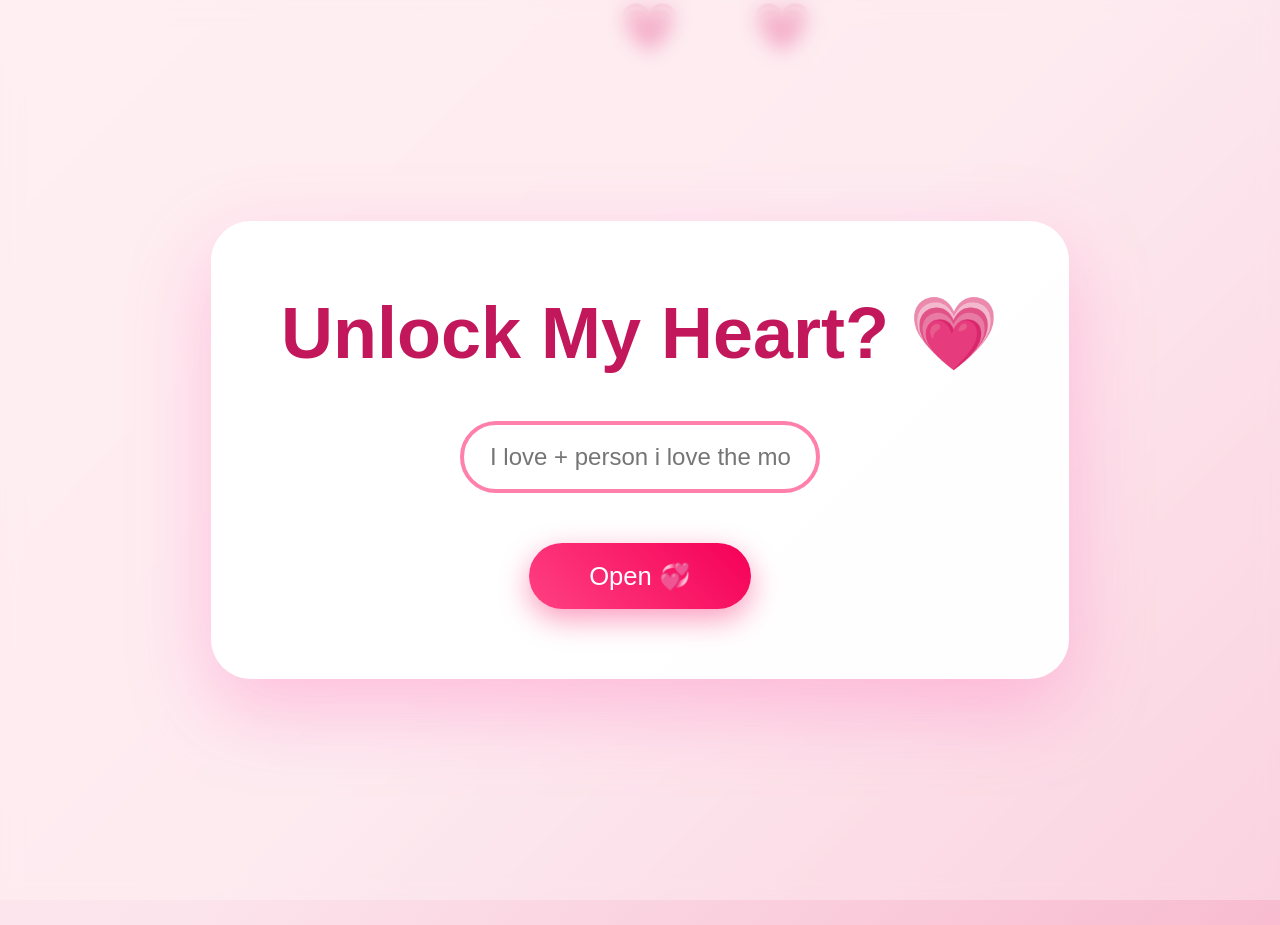
<file: index.html>
<!DOCTYPE html>
<html lang="en">
<head>
  <meta charset="UTF-8">
  <meta name="viewport" content="width=device-width, initial-scale=1.0, maximum-scale=1.0, user-scalable=no">
  <title>For My Sweetheart!! 💕</title>
  <style>
    * { margin:0; padding:0; box-sizing:border-box; }
    body {
      font-family: 'Comic Sans MS', cursive, sans-serif;
      color: #fff;
      height: 100vh;
      overflow: hidden;
      background: linear-gradient(135deg, #ffebee 0%, #fce4ec 50%, #f8bbd0 100%);
      position: relative;
    }

    .hearts-bg {
      position: fixed;
      inset: 0;
      pointer-events: none;
      z-index: 0;
    }
    .heart-float {
      position: absolute;
      font-size: clamp(24px, 6vw, 48px);
      color: rgba(255,105,180,0.65);
      animation: floatHeart 14s linear infinite;
      text-shadow: 0 0 15px rgba(255,255,255,0.9);
    }
    @keyframes floatHeart {
      0%   { transform: translateY(120vh) rotate(0deg) scale(0.8); opacity: 0.8; }
      100% { transform: translateY(-40vh) rotate(1080deg) scale(1.2); opacity: 0; }
    }

    /* Password page */
    #loginPage {
      position: fixed;
      inset: 0;
      display: flex;
      align-items: center;
      justify-content: center;
      background: rgba(255,245,248,0.4);
      backdrop-filter: blur(10px);
      z-index: 20;
      transition: opacity 1.4s ease, transform 1.4s ease;
    }
    #loginPage.hidden {
      opacity: 0;
      transform: scale(1.1);
      pointer-events: none;
    }
    .login-box {
      background: rgba(255,255,255,0.96);
      border-radius: 40px;
      padding: clamp(45px, 12vw, 70px);
      box-shadow: 0 30px 80px rgba(255,105,180,0.35);
      text-align: center;
      max-width: 92%;
      color: #c2185b;
      animation: cutePulse 5s ease-in-out infinite;
      transition: background 0.6s ease, border-color 0.6s ease, box-shadow 0.6s ease;
    }
    @keyframes cutePulse {
      0%,100% { transform: scale(1); }
      50%     { transform: scale(1.03); }
    }
    .login-box.wrong {
      background: rgba(255,235,235,0.96) !important;
      border: 4px solid #ef5350 !important;
      box-shadow: 0 30px 80px rgba(239,83,80,0.45) !important;
    }
    .login-box.correct {
      background: rgba(232,245,233,0.96) !important;
      border: 4px solid #66bb6a !important;
      box-shadow: 0 30px 80px rgba(102,187,106,0.45) !important;
    }
    .login-box h1 { font-size: clamp(2.8em, 10vw, 4.5em); margin-bottom: 30px; }
    .login-box .hint-container {
      width: 100%;
      max-width: 360px;
      margin: 15px auto 25px;
      overflow-x: auto;
      white-space: nowrap;
      -webkit-overflow-scrolling: touch;
      scrollbar-width: none;
    }
    .login-box .hint-container::-webkit-scrollbar { display: none; }
    .login-box input {
      width: 100%;
      max-width: 360px;
      padding: 18px 26px;
      margin: 15px 0 25px;
      border: 4px solid #ff80ab;
      border-radius: 999px;
      font-size: 1.5em;
      text-align: center;
      outline: none;
      transition: border-color 0.3s;
    }
    .login-box input:focus { border-color: #f50057; }
    .login-box button {
      background: linear-gradient(45deg, #ff4081, #f50057);
      color: white;
      border: none;
      padding: 18px 60px;
      font-size: 1.6em;
      border-radius: 999px;
      cursor: pointer;
      box-shadow: 0 10px 30px rgba(245,0,87,0.4);
      transition: all 0.35s;
    }
    .login-box button:hover {
      transform: translateY(-6px) scale(1.08);
      box-shadow: 0 15px 40px rgba(245,0,87,0.6);
    }

    /* Main content */
    #mainContent {
      opacity: 0;
      transition: opacity 1.6s ease;
      pointer-events: none;
      position: relative;
      height: 100vh;
    }
    #mainContent.visible { opacity: 1; pointer-events: auto; }

    canvas {
      border: clamp(4px, 1.5vw, 7px) solid #ec407a;
      background: rgba(255,245,248,0.92);
      border-radius: clamp(24px, 7vw, 40px);
      box-shadow: 0 0 clamp(40px, 10vw, 70px) rgba(236,64,122,0.35);
      display: block;
      margin: clamp(15px, 5vw, 25px) auto;
      max-width: 98%;
      max-height: 80vh;
      touch-action: none;
    }

    /* Score text - bigger & bolder on mobile */
    .score-text {
      fill: #c2185b;
      font-weight: 900;
      font-family: 'Segoe UI', Tahoma, Geneva, Verdana, sans-serif;
      text-shadow: 3px 3px 8px rgba(0,0,0,0.4);
    }

    /* Win screen after 10 */
    #winScreen {
      position: fixed;
      inset: 0;
      background: rgba(255,245,248,0.88);
      backdrop-filter: blur(12px);
      display: none;
      flex-direction: column;
      align-items: center;
      justify-content: center;
      z-index: 15;
      text-align: center;
      color: #c2185b;
    }
    #winScreen h2 { font-size: clamp(3em, 12vw, 5em); margin-bottom: 30px; }
    #openLetterBtn {
      background: #ff4081;
      color: white;
      border: none;
      padding: 20px 70px;
      font-size: clamp(1.6em, 6vw, 2.2em);
      border-radius: 999px;
      cursor: pointer;
      margin-top: 40px;
      box-shadow: 0 12px 35px rgba(255,64,129,0.5);
      transition: all 0.4s;
    }
    #openLetterBtn:hover { transform: scale(1.12) translateY(-8px); box-shadow: 0 18px 50px rgba(255,64,129,0.7); }

    /* Letter screen */
    #letterScreen {
      position: fixed;
      inset: 0;
      background: rgba(255,245,248,0.94);
      backdrop-filter: blur(14px);
      display: none;
      align-items: center;
      justify-content: center;
      z-index: 25;
      padding: clamp(20px, 6vw, 40px);
      opacity: 0;
      transform: translateY(60px) scale(0.88);
      transition: opacity 1.1s ease-out, transform 1.1s cubic-bezier(0.34, 1.56, 0.64, 1);
    }
    #letterScreen.visible {
      opacity: 1;
      transform: translateY(0) scale(1);
    }
    #letterContent {
      background: #ffffff;
      border-radius: 44px;
      padding: clamp(55px, 13vw, 90px);
      max-width: 94%;
      max-height: 88vh;
      overflow-y: auto;
      text-align: center;
      color: #c2185b;
      box-shadow: 0 40px 110px rgba(194,24,91,0.28);
      border: 3px solid rgba(255,105,180,0.25);
    }
    #letterContent h2 { font-size: clamp(2.9em, 11vw, 4.5em); margin-bottom: 40px; }
    #letterContent p { font-size: clamp(1.45em, 5.8vw, 2.1em); line-height: 1.85; margin: 28px 0; }
    #closeLetter {
      margin-top: 50px;
      background: #ec407a;
      color: white;
      border: none;
      padding: 20px 70px;
      font-size: 1.7em;
      border-radius: 999px;
      cursor: pointer;
      transition: all 0.35s;
    }
    #closeLetter:hover { transform: scale(1.12); box-shadow: 0 18px 45px rgba(236,64,122,0.5); }

    /* Final message after 100 - scrollable & styled */
    #finalMessage {
      position: fixed;
      inset: 0;
      background: linear-gradient(135deg, #fff0f5, #fce4ec);
      display: none;
      flex-direction: column;
      align-items: center;
      justify-content: flex-start;
      z-index: 30;
      text-align: center;
      color: #d81b60;
      padding: clamp(30px, 8vw, 60px);
      overflow-y: auto;
      animation: pulseLove 4s ease-in-out infinite;
    }
    @keyframes pulseLove {
      0%,100% { opacity: 1; transform: scale(1); }
      50%     { opacity: 0.96; transform: scale(1.015); }
    }
    #finalMessage h2 {
      font-size: clamp(3.5em, 14vw, 6em);
      margin: 40px 0 30px;
      text-shadow: 4px 4px 14px rgba(216,27,96,0.35);
    }
    #finalMessage p {
      font-size: clamp(1.5em, 6vw, 2.3em);
      line-height: 1.75;
      max-width: 90%;
      margin: 25px auto;
      font-weight: 600;
    }
    #finalMessage .heart-big {
      font-size: clamp(90px, 22vw, 160px);
      margin: 30px 0;
      animation: heartBeat 2s infinite;
    }
    @keyframes heartBeat {
      0%,100% { transform: scale(1); }
      50%     { transform: scale(1.15); }
    }

    /* Mute button */
    #musicToggle {
      position: fixed;
      bottom: clamp(20px, 5vw, 30px);
      right: clamp(20px, 5vw, 30px);
      background: rgba(255,255,255,0.85);
      border: 4px solid #ff80ab;
      border-radius: 50%;
      width: clamp(60px, 14vw, 80px);
      height: clamp(60px, 14vw, 80px);
      font-size: clamp(28px, 8vw, 42px);
      cursor: pointer;
      z-index: 10;
      box-shadow: 0 8px 25px rgba(255,105,180,0.4);
      transition: all 0.3s;
    }
    #musicToggle:hover { transform: scale(1.15); }
  </style>
</head>
<body>

<div class="hearts-bg" id="heartsBg"></div>

<!-- Password screen -->
<div id="loginPage">
  <div class="login-box" id="loginBox">
    <h1>Unlock My Heart? 💗</h1>
    <div class="hint-container">
      <input type="password" id="passwordInput" placeholder="I love + person i love the most" autocomplete="off">
    </div>
    <button id="unlockBtn">Open 💞</button>
  </div>
</div>

<!-- Main content -->
<div id="mainContent">
  <canvas id="gameCanvas"></canvas>

  <!-- Win screen after 10 -->
  <div id="winScreen">
    <h2>A Letter for You 💌</h2>
    <button id="openLetterBtn">Open Letter</button>
  </div>

  <!-- Letter screen -->
  <div id="letterScreen">
    <div id="letterContent">
      <h2>My Dearest Alex💝,</h2>
      <p>HAPPY VALENTINEEEE!! I Hope you like this little website I made for you here..,</p>
      <p>I really want to say that I love you from the bottom of my heart, I love every single little and big thing about you, No matter what you do or what you did, I'll ALWAYS keep loving you for who YOU are..</p>
      <p>Thank you for being my valentine, My Love! 💕 Will you be my Valentine today... and always? 💕</p>
      <p>Forever yours,<br>Mondher 🥰</p>
      <button id="closeLetter">Close Letter</button>
    </div>
  </div>

  <!-- Final message after 100 - scrollable -->
  <div id="finalMessage">
    <div class="heart-big">✨✨✨</div>
    <h2>You Won My Heart Forever! Read this message i wrote deep down my heart..[LONG]</h2>
    <p>You're gorgeous but thats honestly thats the least interesting thing about you.. yeah you're beautiful, anyone with eyes can see that.. You walk into a room , people notice without even trying . Like your presence affects the whole atmosphere, like the energy shifts just because you showed up, but the thing is beauty is the easiest thing to see. It takes no effort to point out someone's face. What i see in you, it takes attention. It takes knowing you and thats the part which makes you unforgettable.I notice the way your tone changes when you talk about something you really care about ,the focus , the passion , the way your whole voice lifts its like watching a flame catch even when your trying to hide it.. Maybe you dont realise it but thst passion thats one of the most beautiful things about you. I notice your laugh not the polite one you use when your trying to be quiet, but the real one. the one that takes over your whole body , the one you try to cover because your scared its too loud,too much .But that laugh its the kind thst makes people laugh just hearing it. It fills the room in a way nothing else does and then there are the moments nobody else sees, the way you fall silent when your hurting, the way you try to hold yourself together because you dont want to bother anyone with your problems and carry your pain like its something you owe the world an apology for. Like you have to be strong all the time and somehow even in your quietist moments, you still show up for people with your full heart. That's strength.., thats rare and kinda beauty you cant put makeup on, cant fake, cant recreate .But the way you care.. But the way you care that leaves marks on the people lucky enough to know you ,your beauty might turn heads but your soul , the way you love.., the way you give.., the way you dream.., that's why people stay , thats what makes you unforgettable.. people think they know you because they see your face but if they'd paid attention.. really paid attention .They'd realise your looks are just the cover not the story.. you're gorgeous yeah but honestly thats the least extroadinary thing about you..💜</p>
    <div class="heart-big">💕💕💕</div>
  </div>

  <!-- Mute button -->
  <button id="musicToggle">🔊</button>
</div>

<!-- Music -->
<audio id="bgMusic" loop>
  <source src="Jorge Rivera-Herrans, Anna Lea - Would You Fall In Love With Me Again (Lyrics).mp3" type="audio/mpeg">
</audio>

<script>
// Floating hearts
function createHeart() {
  const heart = document.createElement('div');
  heart.className = 'heart-float';
  heart.innerHTML = Math.random() > 0.5 ? '💗' : '❤️';
  heart.style.left = Math.random() * 100 + 'vw';
  heart.style.animationDuration = (Math.random() * 10 + 14) + 's';
  heart.style.animationDelay = Math.random() * 8 + 's';
  document.getElementById('heartsBg').appendChild(heart);
  setTimeout(() => heart.remove(), 22000);
}
setInterval(createHeart, 600);

// Music
const music = document.getElementById('bgMusic');
music.volume = 0.12;
const toggleBtn = document.getElementById('musicToggle');
let isMuted = true;
toggleBtn.textContent = '🔇';

toggleBtn.onclick = () => {
  isMuted = !isMuted;
  if (isMuted) {
    music.pause();
    toggleBtn.textContent = '🔇';
  } else {
    music.play().catch(() => {});
    toggleBtn.textContent = '🔊';
  }
};

// Password with flash feedback
const loginPage = document.getElementById('loginPage');
const loginBox = document.getElementById('loginBox');
const passwordInput = document.getElementById('passwordInput');
const unlockBtn = document.getElementById('unlockBtn');

const correctPassword = "I love alex";

unlockBtn.onclick = () => {
  const entered = passwordInput.value.trim();

  if (entered === correctPassword) {
    loginBox.classList.add('correct');
    setTimeout(() => {
      loginBox.classList.remove('correct');
      loginPage.classList.add('hidden');
      setTimeout(() => {
        loginPage.style.display = 'none';
        mainContent.classList.add('visible');
        music.play().catch(() => {});
        startGame();
      }, 1400);
    }, 600);
  } else {
    loginBox.classList.add('wrong');
    setTimeout(() => loginBox.classList.remove('wrong'), 800);
    alert("Wrong password... try again 🥺");
    passwordInput.value = '';
    passwordInput.focus();
  }
};

passwordInput.addEventListener('keypress', e => {
  if (e.key === 'Enter') unlockBtn.click();
});

// Game logic
function startGame() {
  const canvas = document.getElementById('gameCanvas');
  const ctx = canvas.getContext('2d');
  const winScreen = document.getElementById('winScreen');
  const openLetterBtn = document.getElementById('openLetterBtn');
  const letterScreen = document.getElementById('letterScreen');
  const closeLetter = document.getElementById('closeLetter');
  const finalMessage = document.getElementById('finalMessage');

  let hasWonFirst = false;
  let hasWonSecond = false;
  let targetScore = 10;

  function resize() {
    canvas.width = Math.min(window.innerWidth * 0.98, 800);
    canvas.height = Math.min(window.innerHeight * 0.80, 580);
  }
  resize();
  window.addEventListener('resize', resize);
  window.addEventListener('orientationchange', resize);

  const cupidImg = new Image(); cupidImg.src = 'cupid.png';
  const arrowImg = new Image(); arrowImg.src = 'arrow.png';
  const heartImg = new Image(); heartImg.src = 'Red pixel heart.png';

  let score = 0;
  let arrows = [];
  let hearts = [];

  const cupid = { x: canvas.width * 0.12, y: canvas.height / 2, size: Math.max(70, canvas.width * 0.22) };

  let aim = { x: canvas.width / 2, y: canvas.height / 2 };

  function updateAim(e) {
    e.preventDefault();
    const rect = canvas.getBoundingClientRect();
    const touch = e.touches ? e.touches[0] : e;
    aim.x = touch.clientX - rect.left;
    aim.y = touch.clientY - rect.top;
  }

  function shoot(e) {
    e.preventDefault();
    updateAim(e);
    const angle = Math.atan2(aim.y - cupid.y, aim.x - (cupid.x + cupid.size));
    arrows.push({ x: cupid.x + cupid.size, y: cupid.y, vx: Math.cos(angle)*12, vy: Math.sin(angle)*12, rotation: angle });
  }

  canvas.addEventListener('mousemove', updateAim);
  canvas.addEventListener('mousedown', shoot);
  canvas.addEventListener('touchmove', updateAim, { passive: false });
  canvas.addEventListener('touchstart', shoot, { passive: false });

  class Heart {
    constructor() {
      this.x = canvas.width + 60;
      this.y = Math.random() * (canvas.height - 160) + 80;
      this.size = Math.max(60, canvas.width * 0.14);
      this.speed = 2.5 + Math.random() * 3.5;
    }
    update() { this.x -= this.speed; }
    draw() {
      if (heartImg.complete) {
        ctx.drawImage(heartImg, this.x - this.size/2, this.y - this.size/2, this.size, this.size);
      } else {
        ctx.beginPath();
        ctx.arc(this.x, this.y, this.size/2, 0, Math.PI*2);
        ctx.fillStyle = '#ff4081';
        ctx.fill();
      }
    }
  }

  setInterval(() => hearts.push(new Heart()), 900);

  openLetterBtn.onclick = () => {
    winScreen.style.display = 'none';
    letterScreen.style.display = 'flex';
    setTimeout(() => letterScreen.classList.add('visible'), 50);
  };

  closeLetter.onclick = () => {
    letterScreen.classList.remove('visible');
    setTimeout(() => {
      letterScreen.style.display = 'none';
      canvas.style.display = 'block';
      targetScore = 100;
    }, 900);
  };

  function loop() {
    ctx.clearRect(0, 0, canvas.width, canvas.height);

    if (cupidImg.complete) {
      ctx.drawImage(cupidImg, cupid.x, cupid.y - cupid.size/2, cupid.size, cupid.size);
    } else {
      ctx.fillStyle = '#ff80ab';
      ctx.fillRect(cupid.x, cupid.y - cupid.size/2, cupid.size, cupid.size);
    }

    ctx.beginPath();
    ctx.moveTo(cupid.x + cupid.size, cupid.y);
    ctx.lineTo(aim.x, aim.y);
    ctx.strokeStyle = '#8d5524';
    ctx.lineWidth = 6;
    ctx.stroke();

    let newArrows = [];
    for (let a of arrows) {
      a.x += a.vx;
      a.y += a.vy;
      ctx.save();
      ctx.translate(a.x, a.y);
      ctx.rotate(a.rotation);
      if (arrowImg.complete) {
        ctx.drawImage(arrowImg, -35, -17.5, 70, 35);
      } else {
        ctx.fillStyle = '#f50057';
        ctx.fillRect(-35, -8, 70, 16);
      }
      ctx.restore();
      if (a.x < canvas.width + 150 && a.y > -100 && a.y < canvas.height + 100) newArrows.push(a);
    }
    arrows = newArrows;

    let newHearts = [];
    for (let h of hearts) {
      h.update();
      h.draw();

      let hit = false;
      for (let i = 0; i < arrows.length; i++) {
        let a = arrows[i];
        if (Math.hypot(a.x - h.x, a.y - h.y) < h.size / 1.2) {
          score++;
          hit = true;
          arrows.splice(i, 1);
          break;
        }
      }

      if (!hit && h.x > -100) newHearts.push(h);
    }
    hearts = newHearts;

    if (score >= targetScore && !hasWonFirst) {
      hasWonFirst = true;
      canvas.style.display = 'none';
      winScreen.style.display = 'flex';
    }

    if (score >= 100 && hasWonFirst && !hasWonSecond) {
      hasWonSecond = true;
      canvas.style.display = 'none';
      winScreen.style.display = 'none';
      finalMessage.style.display = 'flex';
    }

    ctx.fillStyle = '#c2185b';
    ctx.font = `900 ${Math.max(38, canvas.width * 0.09)}px 'Segoe UI', Tahoma, Geneva, Verdana, sans-serif`;
    ctx.shadowColor = '#f50057';
    ctx.shadowBlur = 10;
    ctx.fillText(`Hearts: ${score} / ${targetScore}`, 30, 80);

    requestAnimationFrame(loop);
  }

  loop();
}
  </script>
</body>
</html>
</file>
